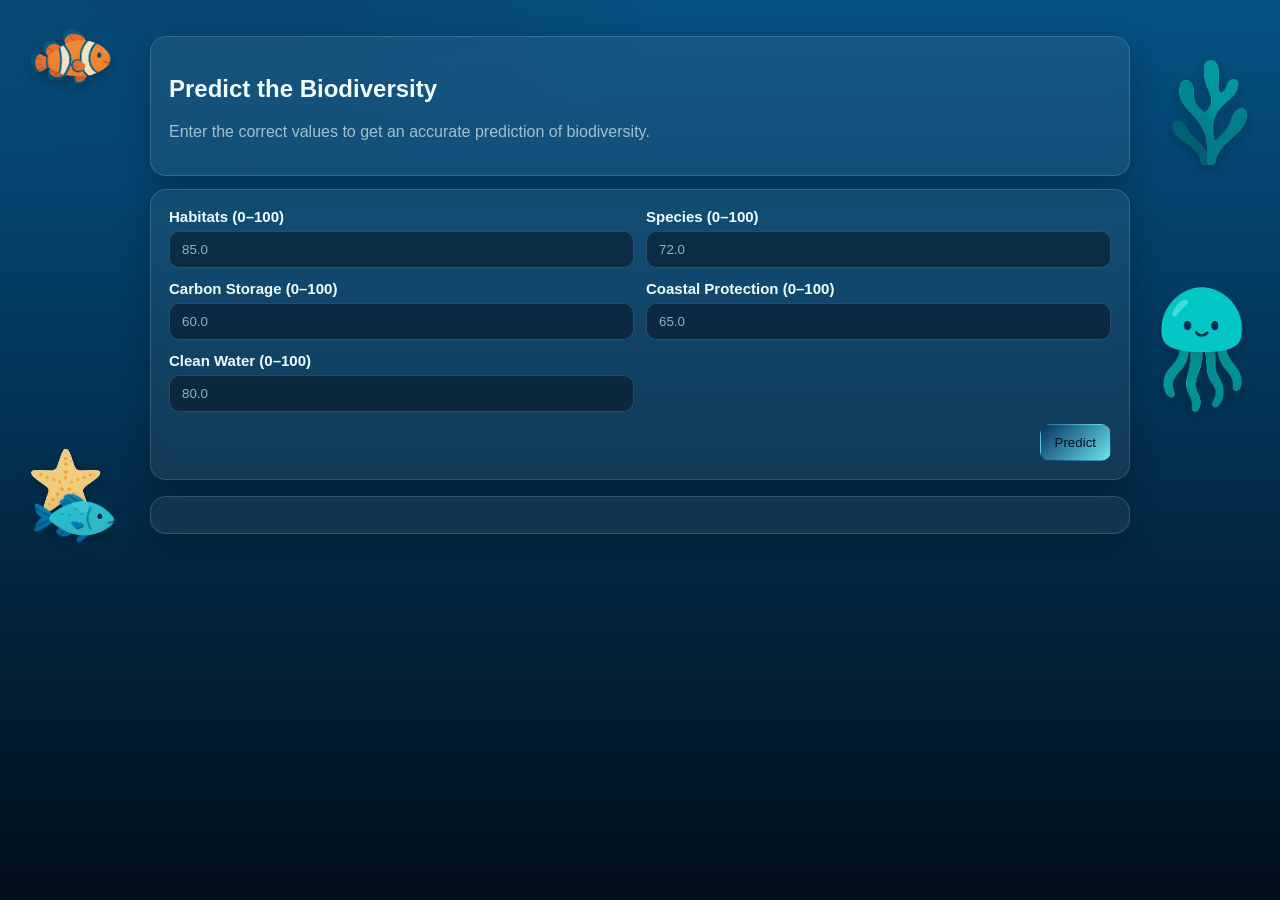
<file: Project/Web/index.html>
<!-- index.html -->
<!DOCTYPE html>
<html lang="nl">
<head>
<meta charset="utf-8" />
<meta name="viewport" content="width=device-width, initial-scale=1" />
<title>Ocean Health Index</title>
<link rel="stylesheet" href="styles.css" />
</head>
<body>

<main class="container">
<!-- card-->
<section class="card intro sea-img-wrap">
<h1>Predict the Biodiversity</h1>
<p class="muted">Enter the correct values to get an accurate prediction of biodiversity.</p>


<!-- ✨ kleine afbeeldingen rond de card -->
<div class="sea-imgs" aria-hidden="true">
<img src="assets/sea/fish-blue.png" alt="" class="sea-img fish-blue pos-1" />
<img src="assets/sea/turtle.png" alt="" class="sea-img turtle pos-2" />
<img src="assets/sea/jelly.png" alt="" class="sea-img jelly pos-3" />
<img src="assets/sea/coral.png" alt="" class="sea-img coral pos-4" />
<img src="assets/sea/clownfish.png" alt="" class="sea-img clownfish pos-5" />
<img src="assets/sea/star.png" alt="" class="sea-img star pos-6" />
</div>
</section>


<!-- Formulier -->
<section class="card sea-img-wrap" id="predict">
<form id="form-predict">
  <div class="grid">
    <div class="field">
      <label for="HAB">Habitats (0–100)</label>
      <input id="HAB" name="HAB" type="number" min="0" max="100" step="0.1" placeholder="85.0" required />
    </div>
    <div class="field">
      <label for="SPP">Species (0–100)</label>
      <input id="SPP" name="SPP" type="number" min="0" max="100" step="0.1" placeholder="72.0" required />
    </div>
    <div class="field">
      <label for="CS">Carbon Storage (0–100)</label>
      <input id="CS" name="CS" type="number" min="0" max="100" step="0.1" placeholder="60.0" required />
    </div>
    <div class="field">
      <label for="CP">Coastal Protection (0–100)</label>
      <input id="CP" name="CP" type="number" min="0" max="100" step="0.1" placeholder="65.0" required />
    </div>
    <div class="field">
      <label for="CW">Clean Water (0–100)</label>
      <input id="CW" name="CW" type="number" min="0" max="100" step="0.1" placeholder="80.0" required />
    </div>
  </div>

  <div class="action">
    <button type="submit" class="btn primary">Predict</button>
  </div>
</form>


<!-- ✨ afbeeldingen rond de formulier-card -->
<div class="sea-imgs" aria-hidden="true">
<img src="assets/sea/fish-blue.png" alt="" class="sea-img fish-blue pos-7" />
<img src="assets/sea/jelly.png" alt="" class="sea-img jelly pos-8" />
<img src="assets/sea/star.png" alt="" class="sea-img star pos-9" />
<img src="assets/sea/coral.png" alt="" class="sea-img coral pos-10" />
</div>
</section>


<!-- Resultaat -->
<section class="card result sea-img-wrap" hidden>
<div id="result-box" class="score" hidden>
    <h1>The result for the prediction:</h1>
  <div class="score-value" id="score-val">–</div>
  <div class="score-label">Predicted Biodiversity (BD)</div>
</div>


<div class="sea-imgs" aria-hidden="true">
<img src="assets/sea/turtle.png" alt="" class="sea-img turtle pos-11" />
<img src="assets/sea/clownfish.png" alt="" class="sea-img clownfish pos-12" />
<img src="assets/sea/fish-blue.png" alt="" class="sea-img fish-blue pos-13" />
</div>
</section>
</main>
</body>
</html>

<script>
const API_URL = "/api/predict"

const form = document.getElementById("form-predict");
const resultSection = document.querySelector(".card.result");
const resultBox = document.getElementById("result-box");
const scoreVal = document.getElementById("score-val");

form.addEventListener("submit", async (e) => {
  e.preventDefault();

  // Lees waarden
  const payload = {
    HAB: parseFloat(document.getElementById("HAB").value),
    SPP: parseFloat(document.getElementById("SPP").value),
    CS:  parseFloat(document.getElementById("CS").value),
    CP:  parseFloat(document.getElementById("CP").value),
    CW:  parseFloat(document.getElementById("CW").value),
  };

  // Call backend
  try {
    const res = await fetch(API_URL, {
      method: "POST",
      headers: {"Content-Type": "application/json"},
      body: JSON.stringify(payload)
    });

    if (!res.ok) {
      const err = await res.json().catch(() => ({}));
      throw new Error(err.detail || "Server error");
    }

    const data = await res.json();
    const pred = Number(data.prediction);

    // Toon resultaat
    scoreVal.textContent = pred.toFixed(2);
    resultSection.hidden = false;
    resultBox.hidden = false;
    resultSection.scrollIntoView({behavior: "smooth", block: "center"});
  } catch (err) {
    scoreVal.textContent = "Error";
    resultSection.hidden = false;
    resultBox.hidden = false;
    console.error(err);
    alert("Kon niet voorspellen: " + err.message);
  }
});
</script>
</file>
<file: Project/Web/styles.css>
/* ─── Theme ─────────────────────────────────────────── */
body{
  --bg:#055285; --bg-2:#176a9e; --foam:#f0fdff; --mint:rgba(2, 10, 15, 0.6); --teal:#073064;
  --muted:#a0c0d0; --ink:#0b1220; --card:rgba(255,255,255,.06); --line:rgba(255,255,255,.15);
  margin:0; font-family:Inter,Segoe UI,Roboto,sans-serif; color:var(--foam);
  background:
    radial-gradient(900px 600px at 18% -20%, rgba(10,58,87,.85) 0%, rgba(10,58,87,0) 60%),
    linear-gradient(180deg, var(--bg) 0%, #010e1a 100%, #000812 100%);
}
.container{max-width:980px; margin-inline:auto; padding:24px}


/* ─── Cards & content ───────────────────────────────── */
.card{background:var(--card); border:1px solid var(--line); border-radius:16px; padding:18px; backdrop-filter:blur(6px); box-shadow:0 10px 30px rgba(0,0,0,.25)}
.card.intro{margin:12px 0 13px}
.grid{display:grid; grid-template-columns:repeat(2,1fr); gap:12px}
@media (max-width:720px){ .grid{grid-template-columns:1fr} }
.field{display:flex; flex-direction:column; gap:6px}
.field label{font-size:15px; color:var(--foam); font-weight: bold;}
.field input{padding:10px 12px; border-radius:10px; border:1px solid var(--line); background:rgba(7,25,40,.6); color:var(--foam); outline:none}
.field input::placeholder{color:#8fb1c6}
.field input:focus{border-color:var(--teal); box-shadow:0 0 0 3px rgba(33,193,201,.18)}
.action{display:flex; justify-content:flex-end; gap:10px; margin-top:12px}
.btn{display:inline-flex; align-items:center; gap:8px; padding:10px 14px; border-radius:10px; border:1px solid var(--line); background:linear-gradient(135deg,#0f4966,#0a344d); color:var(--foam); cursor:pointer}
.btn.primary{background:linear-gradient(135deg,var(--teal),#69e7ee); color:var(--ink); border-color:transparent}
.result{display:flex; flex-direction:column; gap:10px; margin-top:16px}
.muted{color:var(--muted)}

/* ─── Sea images ─────── */
:root{ --edge-in:-1px; --edge-out:-270px; }  

.sea-img-wrap{ position:relative; overflow:visible }
.sea-imgs{ position:absolute; inset:-120px; pointer-events:none; overflow:visible; z-index:0 }
.sea-img{
  position:absolute; width:var(--size,96px); height:auto; opacity:.95;
  filter:drop-shadow(0 4px 6px rgba(0,0,0,.25));
  animation:floatY var(--float,7s) ease-in-out infinite;
}
@keyframes floatY{ 0%,100%{transform:translateY(0)} 50%{transform:translateY(-10px)} }

/* Basis per dier (kan per positie overschreven worden met --size) */
.sea-img.fish-blue{ --size:90px } .sea-img.turtle{ --size:120px }
.sea-img.jelly{ --size:95px } .sea-img.coral{ --size:85px }
.sea-img.clownfish{ --size:90px } .sea-img.star{ --size:75px }

/* ── Posities (gespreid, anti-overlap) ── */
/* Card 1 */
.pos-1  { left:var(--edge-in);  top:3%;   --size:96px;  --float:7.4s }  /* blue fish */
.pos-2  { right:var(--edge-out); top:4%;  --size:138px; --float:8.2s }
.pos-3  { left:var(--edge-out); bottom:14%; --size:96px; --float:6.8s } /* jelly/plant */
.pos-4  { right:var(--edge-in); top:32%; --size:96px;  --float:7.2s }
.pos-5  { left:var(--edge-in);  top:28%; --size:110px; --float:7.8s }  /* clownfish */
.pos-6  { right:var(--edge-out); bottom:14%; --size:98px; --float:6.9s }

/* Card 2 */
.pos-7  { left:var(--edge-out); top:40%;  --size:112px; --float:7.6s }  /* jelly ( */
.pos-8  { right:var(--edge-in); top:40%;  --size:112px; --float:7.6s }
.pos-9  { left:var(--edge-in);  bottom:15%; --size:92px; --float:7.0s }  /* star links */
.pos-10 { right:var(--edge-out); bottom:18%; --size:102px; --float:7.0s } /* star rechts */

/* Card 3 */
.pos-11 { right:var(--edge-out); top:29%;  --size:130px; --float:8.0s }   /* turtle */
.pos-12 { left:var(--edge-out);  bottom:2%; --size:104px; --float:7.6s } /* clownfish onder */
.pos-13 { left:var(--edge-in);   top:38%; --size:102px; --float:7.1s }

/* Responsiveness */
@media (max-width:1200px){ :root{ --edge-in:-80px; --edge-out:-190px } }
@media (max-width:820px){
  :root{ --edge-in:-60px; --edge-out:-130px }
  .sea-img{ width:calc(var(--size) * .8) }
}

/* Zorg dat de hele viewport donker is, ook buiten de body */
html{ background:#000a12; }

/* Body bedekt altijd het hele scherm */
html, body{ min-height:100vh; }

/* Zachte donkere uitloop aan de onderkant (masker bovenop de bg) */
body::after{
  content:"";
  position:fixed;
  left:0; right:0; bottom:0;
  height:28vh;               /* hoe hoger, hoe donkerder stuk */
  pointer-events:none;
  z-index:-1;                /* blijft achter alle content */
  background: linear-gradient(to bottom,
    rgba(0,0,0,0) 0%,
    rgba(0,0,0,.35) 55%,
    rgba(0,0,0,.65) 100%);
}
</file>
